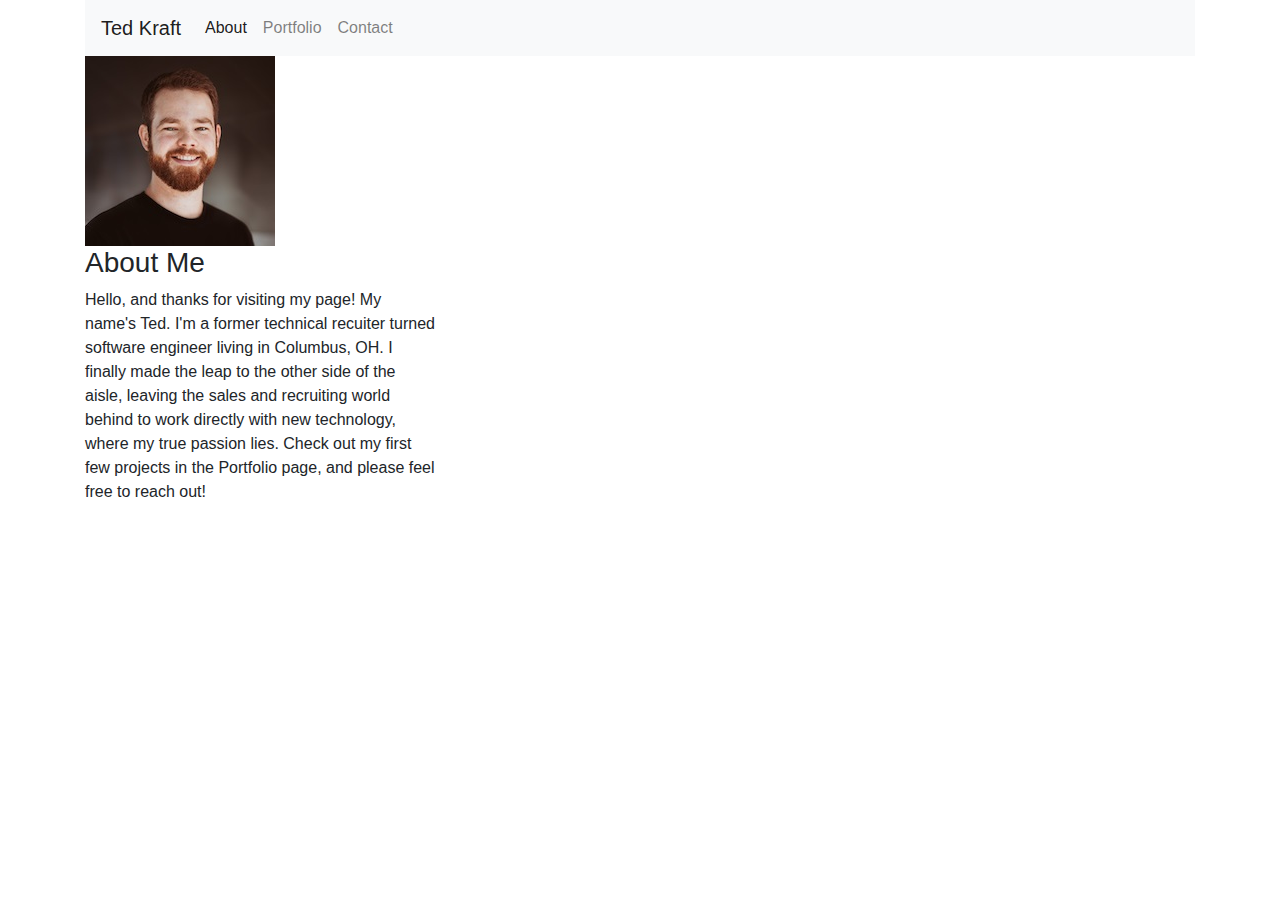
<file: index.html>
<!DOCTYPE html>
<html lang="en">
  <head>
    <meta charset="utf-8">
    <meta http-equiv="X-UA-Compatible" content="IE=edge">
    <meta name="viewport" content="width=device-width, initial-scale=1">
   
    <title>Ted Kraft</title>

    <!-- Bootstrap CDN links -->
    <link rel="stylesheet" href="https://maxcdn.bootstrapcdn.com/bootstrap/4.0.0/css/bootstrap.min.css">
    <link rel="stylesheet" href="https://stackpath.bootstrapcdn.com/font-awesome/4.7.0/css/font-awesome.min.css">

  </head>
  <body>

    <!-- Container -->
    <div class="container">

      <!-- Navbar -->
      <nav class="navbar navbar-expand-lg navbar-light bg-light">

        <!-- Name/Logo -->
        <a class="navbar-brand" href="#">Ted Kraft</a>
        <button class="navbar-toggler" type="button" data-toggle="collapse" data-target="#navbarNavDropdown" aria-controls="navbarNavDropdown" aria-expanded="false" aria-label="Toggle navigation">
          <span class="navbar-toggler-icon"></span>
        </button>

        <!-- Collapsible button -->
        <div class="collapse navbar-collapse" id="navbarNav">
          <ul class="navbar-nav">

            <!-- Nav links -->
            <li class="nav-item active">
              <a class="nav-link" href="index.html">About<span class="sr-only">(current)</span></a>
            </li>

            <li class="nav-item">
              <a class="nav-link" href="portfolio.html">Portfolio</a>
            </li>

            <li class="nav-item">
              <a class="nav-link" href="contact.html">Contact</a>
            </li>
          
          </ul>
        </div>
      </nav>

      <!-- About Me section -->
      <section class="row">
        <div class="col-sm-6 col-md-4">
          <div class="thumbnail">
            <img src="images\headshot.jpg" alt="Headshot photo">
            <div class="caption">
              <h3>About Me</h3>
              <p>Hello, and thanks for visiting my page! My name's Ted. I'm a former technical recuiter turned software engineer living in Columbus, OH. I finally made the leap to the other side of the aisle, leaving the sales and recruiting world behind to work directly with new technology, where my true passion lies. Check out my first few projects in the Portfolio page, and please feel free to reach out! </p>
            </div>
          </div>
        </div>
    </section>
    
    




  <!-- Bootstrap jQuery file -->
  <script src="https://cdnjs.cloudflare.com/ajax/libs/jquery/3.2.1/jquery.min.js"></script>

  <!-- Bootstrap JavaScript file  -->
  <script src="https://maxcdn.bootstrapcdn.com/bootstrap/4.0.0/js/bootstrap.min.js"></script>
 
  </body>
</html>
</file>
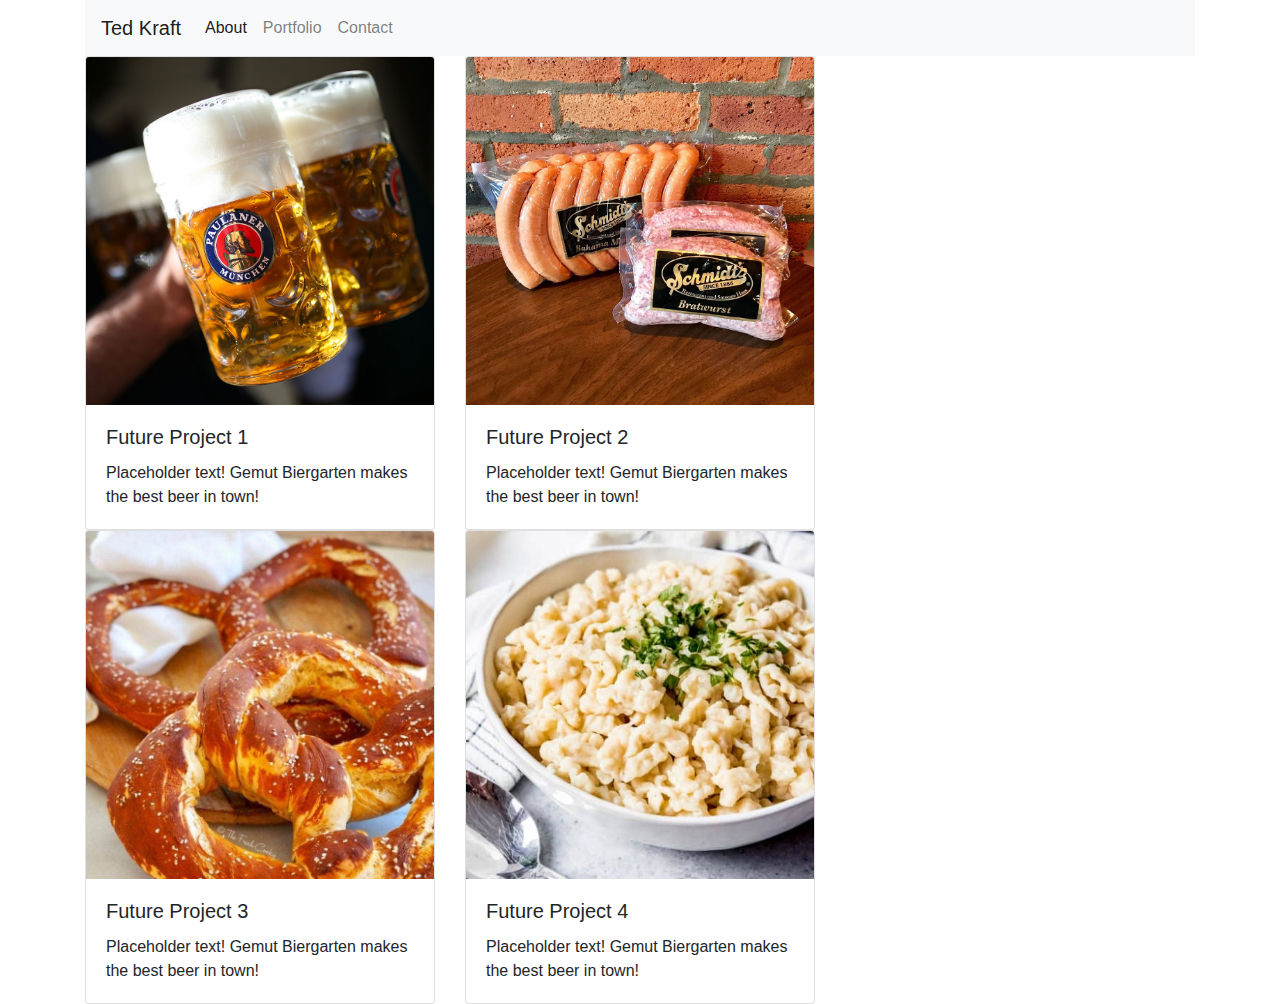
<file: portfolio.html>
<!DOCTYPE html>
<html lang="en">
  <head>
    <meta charset="utf-8">
    <meta http-equiv="X-UA-Compatible" content="IE=edge">
    <meta name="viewport" content="width=device-width, initial-scale=1">
   
    <title>Ted's Portfolio</title>

    <!-- Bootstrap CDN links -->
    <link rel="stylesheet" href="https://maxcdn.bootstrapcdn.com/bootstrap/4.0.0/css/bootstrap.min.css">
    <link rel="stylesheet" href="https://stackpath.bootstrapcdn.com/font-awesome/4.7.0/css/font-awesome.min.css">

  </head>
  <body>

    <!-- Container -->
    <div class="container">

      <!-- Navbar -->
      <nav class="navbar navbar-expand-lg navbar-light bg-light">

        <!-- Name/Logo -->
        <a class="navbar-brand" href="#">Ted Kraft</a>
        <button class="navbar-toggler" type="button" data-toggle="collapse" data-target="#navbarNavDropdown" aria-controls="navbarNavDropdown" aria-expanded="false" aria-label="Toggle navigation">
          <span class="navbar-toggler-icon"></span>
        </button>

        <!-- Collapsible button -->
        <div class="collapse navbar-collapse" id="navbarNav">
          <ul class="navbar-nav">

            <!-- Nav links -->
            <li class="nav-item active">
              <a class="nav-link" href="index.html">About<span class="sr-only">(current)</span></a>
            </li>

            <li class="nav-item">
              <a class="nav-link" href="portfolio.html">Portfolio</a>
            </li>

            <li class="nav-item">
              <a class="nav-link" href="contact.html">Contact</a>
            </li>

          </ul>
        </div>
      </nav>

      <!-- Row 1 of project cards (2 cards) -->
      <section class="row">

        <!-- Project 1 card ***ADD LINK TO FUTURE PROJECT WHEN IT EXISTS-->
        <div class="col-sm-4">
          <div class="card">
           <img class="card-img-top" src="images\bier.jpg" alt="Bier stein">
            <div class="card-body">
              <h5 class="card-title">Future Project 1</h5>
              <p class="card-text">Placeholder text! Gemut Biergarten makes the best beer in town!</p>
            </div>
          </div>
        </div>

      <!-- Project 2 card ***ADD LINK TO FUTURE PROJECT WHEN IT EXISTS -->
        <div class="col-sm-4">
          <div class="card">
            <img class="card-img-top" src="images\bratwurst.jpg" alt="Bier stein">
            <div class="card-body">
              <h5 class="card-title">Future Project 2</h5>
              <p class="card-text">Placeholder text! Gemut Biergarten makes the best beer in town!</p>
            </div>
          </div>
        </div>
      </section>

      <!-- Row 2 of project cards (2 cards) -->
      <section class="row">

        <!-- Project 3 card ***ADD LINK TO FUTURE PROJECT WHEN IT EXISTS -->
        <div class="col-sm-4">
          <div class="card">
           <img class="card-img-top" src="images\pretzel.jpg" alt="Bier stein">
            <div class="card-body">
              <h5 class="card-title">Future Project 3</h5>
              <p class="card-text">Placeholder text! Gemut Biergarten makes the best beer in town!</p>
            </div>
          </div>
        </div>
     

        <!-- Project 4 card ***ADD LINK TO FUTURE PROJECT WHEN IT EXISTS -->
        <div class="col-sm-4">
          <div class="card">
            <img class="card-img-top" src="images\spaetzle.jpg" alt="Bier stein">
            <div class="card-body">
              <h5 class="card-title">Future Project 4</h5>
              <p class="card-text">Placeholder text! Gemut Biergarten makes the best beer in town!</p>
            </div>
          </div>
        </div>
      </section>
    </div>
        




  <!-- Bootstrap jQuery file -->
  <script src="https://cdnjs.cloudflare.com/ajax/libs/jquery/3.2.1/jquery.min.js"></script>

  <!-- Bootstrap JavaScript file  -->
  <script src="https://maxcdn.bootstrapcdn.com/bootstrap/4.0.0/js/bootstrap.min.js"></script>
 
  </body>
</html>
</file>
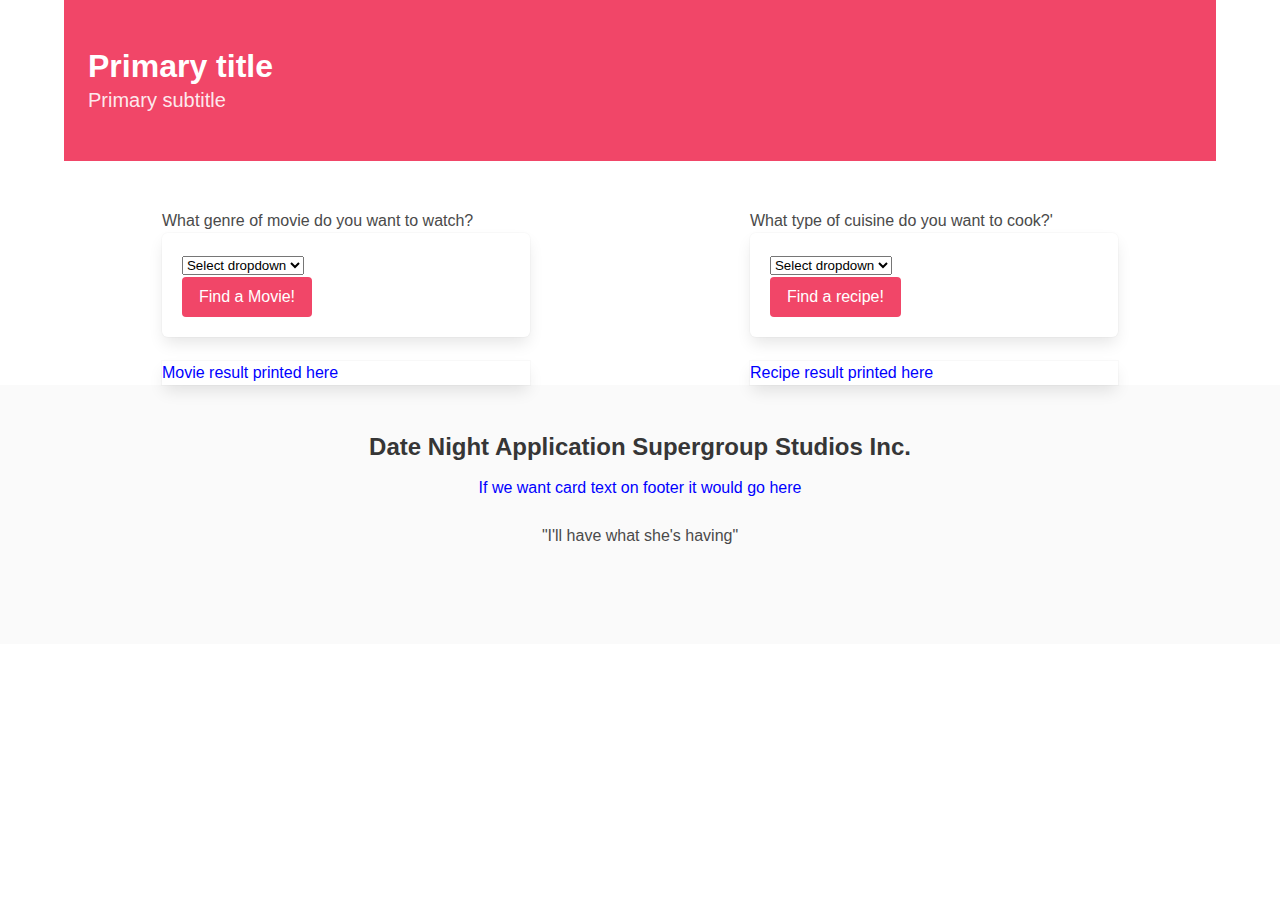
<file: images/Date Night.html>
<!DOCTYPE html>
<!-- saved from url=(0032)http://127.0.0.1:5500/index.html -->
<html lang="en"><head><meta http-equiv="Content-Type" content="text/html; charset=UTF-8">

    

        
        <!-- added shrink-to-fit=no, not sure if thats bootstrap or not -->
        <meta name="viewport" content="width=device-width, initial-scale=1, shrink-to-fit=no">
        <!-- Bulma CDN -->
        <link rel="stylesheet" href="./Date Night_files/bulma.css">
        <!-- Font Awesome CDN -->
        <link rel="stylesheet" href="./Date Night_files/font-awesome.min.css">
        <!-- CSS Sheet -->
        <link rel="stylesheet" href="./Date Night_files/style.css">

        <title>Date Night</title>

    </head>

<body>

    <main class="container">

        <section class="hero is-danger">
            <div class="hero-body">
                <div class="container">
                    <h1 class="title">
                        Primary title
                    </h1>
                    <h2 class="subtitle">
                        Primary subtitle
                    </h2>
                </div>
            </div>
        </section>

        <br>
        <br>
        <!-- Input forms -->


        <div class="columns">

            <div class="column is-4 is-offset-1">
                <h3>What genre of movie do you want to watch?</h3>
                <div class="box is-danger is-light">
                    <div class="“control”">
                        <div class="“select”">
                            <select>
                                <option>Select dropdown</option>
                                <option>With options</option>
                            </select>
                        </div>
                    </div>
                    <button class="button is-danger is-normal">Find a Movie!</button>
                </div>
            </div>

            <div class="column is-4 is-offset-2">
                <h3>What type of cuisine do you want to cook?'</h3>
                <div class="box">
                    <div class="“control”">
                        <div class="“select”">
                            <select>
                                <option>Select dropdown</option>
                                <option>With options</option>
                            </select>
                        </div>
                    </div>
                    <button class="button is-danger is-normal">Find a recipe!</button>
                </div>
            </div>

        </div>

        <!-- Results cards -->
        <div class="columns">
            <div class="column is-4 is-offset-1">
                <div class="card">
                    <p>Movie result printed here</p>
                </div>
            </div>

            <div class="column is-4 is-offset-2">
                <div class="card">
                    <p>Recipe result printed here</p>
                </div>
            </div>
        </div>

    </main> <!-- Container div close -->

    <!-- Footer -->
    <div class="footer">
        <div class="content has-text-centered">
            <!-- changed to h3 class -->
            <h3 class="card-title">Date Night Application Supergroup Studios Inc.</h3>
            <p class="card-text">If we want card text on footer it would go here</p>
        </div>
        <div class="content has-text-centered text-muted">
            "I'll have what she's having"
        </div>
    </div>




    <!-- Jquery CDN -->
    <script src="./Date Night_files/jquery.min.js.download"></script>
    <!-- Javascript Sheet -->
    <script type="text/javascript" src="./Date Night_files/script.js.download"></script>

<!-- Code injected by live-server -->
<script type="text/javascript">
	// <![CDATA[  <-- For SVG support
	if ('WebSocket' in window) {
		(function () {
			function refreshCSS() {
				var sheets = [].slice.call(document.getElementsByTagName("link"));
				var head = document.getElementsByTagName("head")[0];
				for (var i = 0; i < sheets.length; ++i) {
					var elem = sheets[i];
					var parent = elem.parentElement || head;
					parent.removeChild(elem);
					var rel = elem.rel;
					if (elem.href && typeof rel != "string" || rel.length == 0 || rel.toLowerCase() == "stylesheet") {
						var url = elem.href.replace(/(&|\?)_cacheOverride=\d+/, '');
						elem.href = url + (url.indexOf('?') >= 0 ? '&' : '?') + '_cacheOverride=' + (new Date().valueOf());
					}
					parent.appendChild(elem);
				}
			}
			var protocol = window.location.protocol === 'http:' ? 'ws://' : 'wss://';
			var address = protocol + window.location.host + window.location.pathname + '/ws';
			var socket = new WebSocket(address);
			socket.onmessage = function (msg) {
				if (msg.data == 'reload') window.location.reload();
				else if (msg.data == 'refreshcss') refreshCSS();
			};
			if (sessionStorage && !sessionStorage.getItem('IsThisFirstTime_Log_From_LiveServer')) {
				console.log('Live reload enabled.');
				sessionStorage.setItem('IsThisFirstTime_Log_From_LiveServer', true);
			}
		})();
	}
	else {
		console.error('Upgrade your browser. This Browser is NOT supported WebSocket for Live-Reloading.');
	}
	// ]]>
</script>

</body></html>
</file>
<file: images/Date Night_files/style.css>
/* test to make sure style.css linked to html */
p {
    color: blue;
}
</file>
